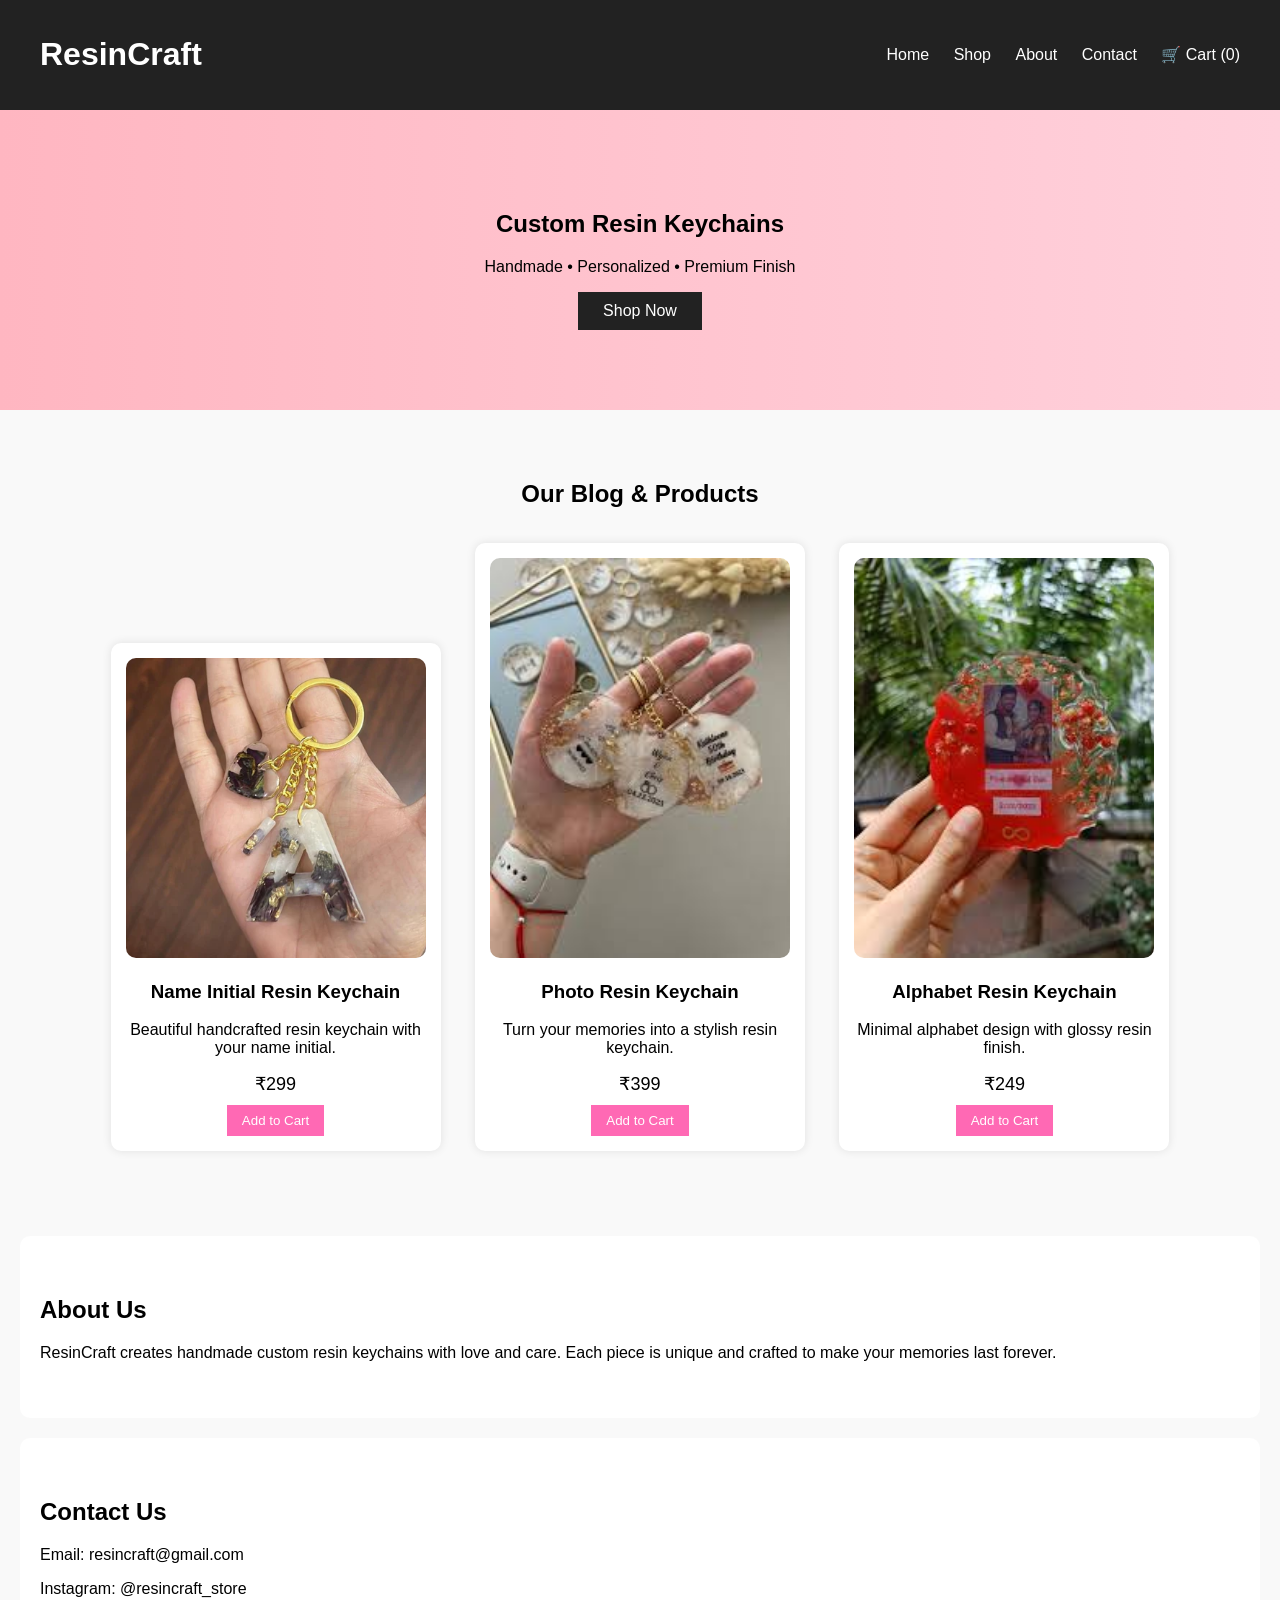
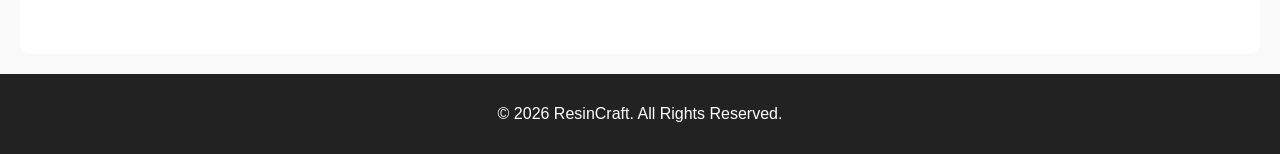
<file: index.html>
<!DOCTYPE html>
<html lang="en">
<head>
    <meta charset="UTF-8">
    <title>Resin Keychains Store</title>
    <link rel="stylesheet" href="style.css">
</head>
<body>

<header>
    <h1>ResinCraft</h1>
    <nav>
        <a href="#home">Home</a>
        <a href="#shop">Shop</a>
        <a href="#about">About</a>
        <a href="#contact">Contact</a>
        <a href="cart.html">🛒 Cart (<span id="cart-count">0</span>)</a>
    </nav>
</header>

<section id="home" class="hero">
    <h2>Custom Resin Keychains</h2>
    <p>Handmade • Personalized • Premium Finish</p>
    <button onclick="document.getElementById('shop').scrollIntoView({behavior:'smooth'})">
        Shop Now
    </button>
</section>

<section id="shop" class="products">
    <h2>Our Blog & Products</h2>

    <div class="product-card">
        <img src="1.jpg.webp" width="300">
        <h3>Name Initial Resin Keychain</h3>
        <p>Beautiful handcrafted resin keychain with your name initial.</p>
        <span>₹299</span>
        <button onclick="addToCart('Name Initial Resin Keychain',299)">
            Add to Cart
        </button>
    </div>

    <div class="product-card">
        <img src="2.jpeg" width="300">
        <h3>Photo Resin Keychain</h3>
        <p>Turn your memories into a stylish resin keychain.</p>
        <span>₹399</span>
        <button onclick="addToCart('Photo Resin Keychain',399)">
            Add to Cart
        </button>
    </div>

    <div class="product-card">
        <img src="3.jpeg" width="300">
        <h3>Alphabet Resin Keychain</h3>
        <p>Minimal alphabet design with glossy resin finish.</p>
        <span>₹249</span>
        <button onclick="addToCart('Alphabet Resin Keychain',249)">
            Add to Cart
        </button>
    </div>
</section>

<section id="about" class="about">
    <h2>About Us</h2>
    <p>
        ResinCraft creates handmade custom resin keychains with love and care.
        Each piece is unique and crafted to make your memories last forever.
    </p>
</section>

<section id="contact" class="contact">
    <h2>Contact Us</h2>
    <p>Email: resincraft@gmail.com</p>
    <p>Instagram: @resincraft_store</p>
</section>

<footer>
    <p>© 2026 ResinCraft. All Rights Reserved.</p>
</footer>

<script src="script.js"></script>
</body>
</html>
</file>
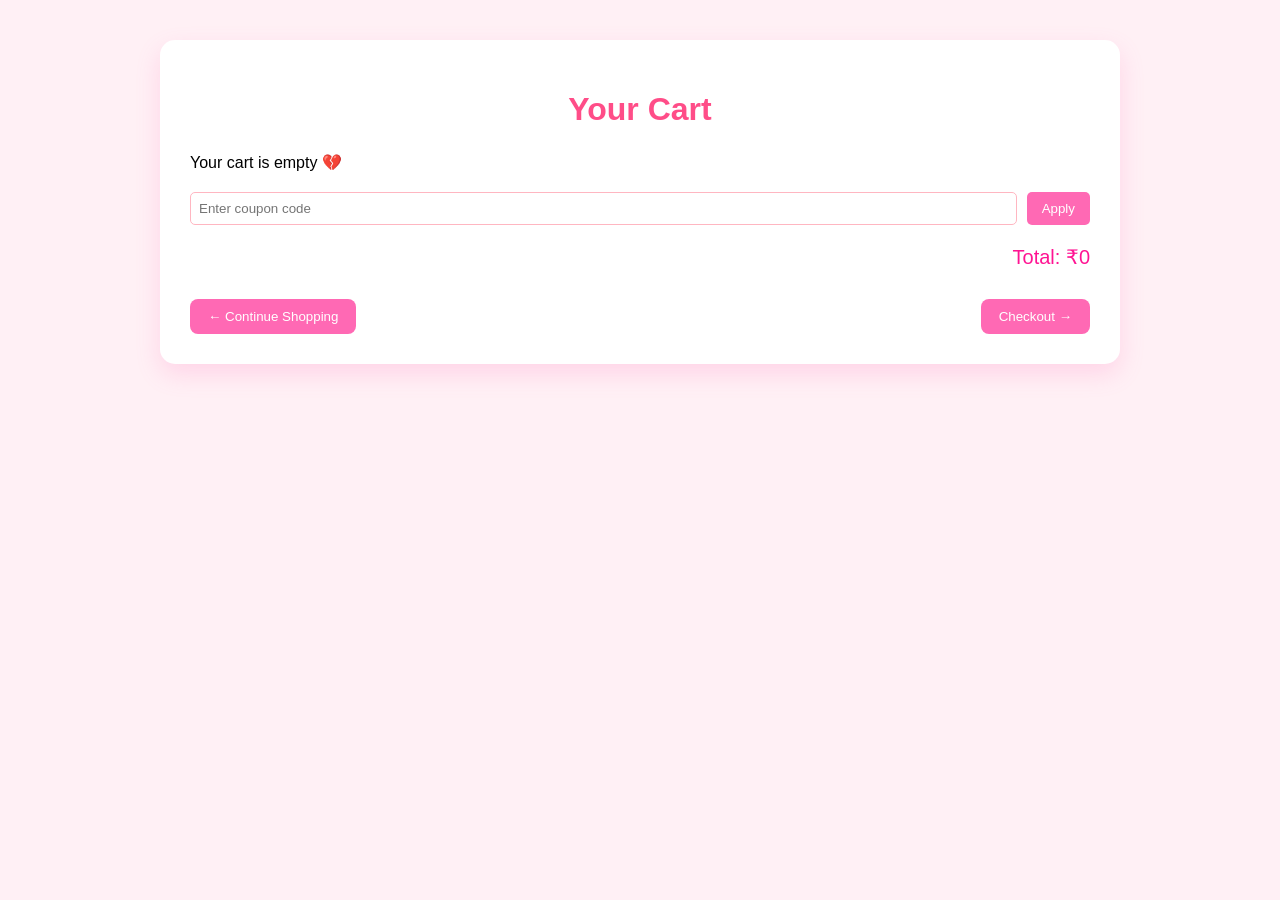
<file: cart.html>
<!DOCTYPE html>
<html lang="en">
<head>
<meta charset="UTF-8">
<title>Your Cart | ResinCraft</title>
<link rel="stylesheet" href="style.css">

<style>
body {
    background: #fff0f5;
}

.cart-container {
    max-width: 900px;
    margin: 40px auto;
    background: #ffffff;
    padding: 30px;
    border-radius: 15px;
    box-shadow: 0 10px 25px rgba(255,105,180,0.2);
}

.cart-container h1 {
    text-align: center;
    color: #ff4d88;
    margin-bottom: 25px;
}

.cart-item {
    display: flex;
    justify-content: space-between;
    align-items: center;
    padding: 15px 0;
    border-bottom: 1px solid #ffe0eb;
}

.cart-item-name {
    font-weight: 600;
}

.qty-box button {
    background: #ff69b4;
    border: none;
    color: white;
    padding: 5px 10px;
    border-radius: 5px;
    cursor: pointer;
}

.remove-btn {
    background: #ff4d6d;
    margin-left: 10px;
}

.cart-total {
    text-align: right;
    font-size: 20px;
    margin-top: 20px;
    color: #ff1493;
}

.coupon {
    margin-top: 20px;
    display: flex;
    gap: 10px;
}

.coupon input {
    flex: 1;
    padding: 8px;
    border-radius: 5px;
    border: 1px solid #ffb6c1;
}

.coupon button {
    background: #ff69b4;
    border: none;
    padding: 8px 15px;
    color: white;
    border-radius: 5px;
}

.cart-actions {
    display: flex;
    justify-content: space-between;
    margin-top: 30px;
}

.cart-actions button {
    background: #ff69b4;
    border: none;
    padding: 10px 18px;
    color: white;
    border-radius: 8px;
    cursor: pointer;
}
</style>
</head>

<body>

<div class="cart-container">
<h1>Your Cart</h1>

<div id="cart-items"></div>

<div class="coupon">
    <input type="text" id="coupon" placeholder="Enter coupon code">
    <button onclick="applyCoupon()">Apply</button>
</div>

<div class="cart-total">
    Total: ₹<span id="total">0</span>
</div>

<div class="cart-actions">
    <a href="index.html"><button>← Continue Shopping</button></a>
    <a href="checkout.html"><button>Checkout →</button></a>
</div>
</div>

<script>
let cart = JSON.parse(localStorage.getItem("cart")) || [];
let discount = 0;

function renderCart() {
    let cartItems = document.getElementById("cart-items");
    cartItems.innerHTML = "";
    let total = 0;

    if (cart.length === 0) {
        cartItems.innerHTML = "<p>Your cart is empty 💔</p>";
        document.getElementById("total").innerText = 0;
        return;
    }

    cart.forEach((item, index) => {
        let itemTotal = item.price * item.qty;
        total += itemTotal;

        cartItems.innerHTML += `
            <div class="cart-item">
                <div class="cart-item-name">
                    ${item.name}
                </div>

                <div class="qty-box">
                    <button onclick="changeQty(${index}, -1)">−</button>
                    ${item.qty}
                    <button onclick="changeQty(${index}, 1)">+</button>
                    ₹${itemTotal}
                    <button class="remove-btn" onclick="removeItem(${index})">Remove</button>
                </div>
            </div>
        `;
    });

    total = total - (total * discount / 100);
    document.getElementById("total").innerText = total;
}

function changeQty(index, change) {
    cart[index].qty += change;
    if (cart[index].qty <= 0) cart.splice(index, 1);
    localStorage.setItem("cart", JSON.stringify(cart));
    renderCart();
}

function removeItem(index) {
    cart.splice(index, 1);
    localStorage.setItem("cart", JSON.stringify(cart));
    renderCart();
}

function applyCoupon() {
    let code = document.getElementById("coupon").value.toUpperCase();
    if (code === "SAVE10") discount = 10;
    else if (code === "RESIN20") discount = 20;
    else {
        alert("Invalid coupon");
        return;
    }
    alert("Coupon applied!");
    renderCart();
}

renderCart();
</script>

</body>
</html>
</file>
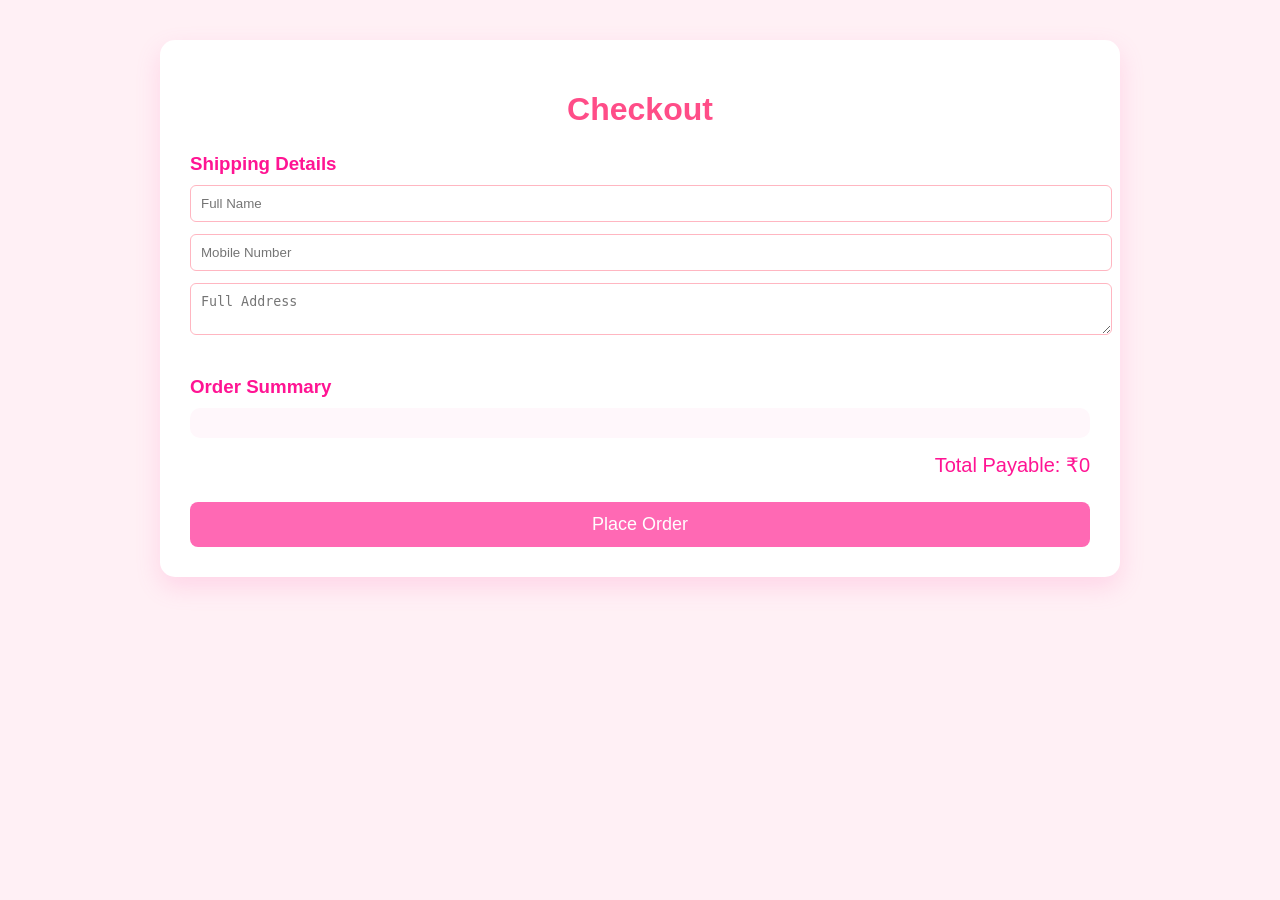
<file: checkout.html>
<!DOCTYPE html>
<html lang="en">
<head>
<meta charset="UTF-8">
<title>Checkout | ResinCraft</title>
<link rel="stylesheet" href="style.css">

<style>
body {
    background: #fff0f5;
    font-family: Arial, sans-serif;
}

.checkout-container {
    max-width: 900px;
    margin: 40px auto;
    background: white;
    padding: 30px;
    border-radius: 15px;
    box-shadow: 0 10px 25px rgba(255,105,180,0.2);
}

.checkout-container h1 {
    text-align: center;
    color: #ff4d88;
    margin-bottom: 25px;
}

.section-title {
    margin-top: 25px;
    margin-bottom: 10px;
    color: #ff1493;
}

input, textarea {
    width: 100%;
    padding: 10px;
    margin-bottom: 12px;
    border-radius: 6px;
    border: 1px solid #ffb6c1;
}

.order-summary {
    background: #fff7fb;
    padding: 15px;
    border-radius: 10px;
}

.order-item {
    display: flex;
    justify-content: space-between;
    margin-bottom: 8px;
}

.total {
    text-align: right;
    font-size: 20px;
    margin-top: 15px;
    color: #ff1493;
}

.place-order {
    width: 100%;
    margin-top: 25px;
    padding: 12px;
    background: #ff69b4;
    border: none;
    color: white;
    font-size: 18px;
    border-radius: 8px;
    cursor: pointer;
}
</style>
</head>

<body>

<div class="checkout-container">
<h1>Checkout</h1>

<h3 class="section-title">Shipping Details</h3>
<input type="text" id="name" placeholder="Full Name" required>
<input type="text" id="phone" placeholder="Mobile Number" required>
<textarea id="address" placeholder="Full Address" required></textarea>

<h3 class="section-title">Order Summary</h3>
<div class="order-summary" id="order-summary"></div>

<div class="total">
    Total Payable: ₹<span id="total">0</span>
</div>

<button class="place-order" onclick="placeOrder()">
    Place Order
</button>
</div>

<script>
let cart = JSON.parse(localStorage.getItem("cart")) || [];
let total = 0;
cart.forEach(i => total += i.price * i.qty);

function placeOrder() {
    let name = document.getElementById("name").value;
    let phone = document.getElementById("phone").value;
    let address = document.getElementById("address").value;

    if (!name || !phone || !address) {
        alert("Fill all details");
        return;
    }

    fetch("save_order.php", {
        method: "POST",
        headers: { "Content-Type": "application/x-www-form-urlencoded" },
        body:
            "name=" + name +
            "&phone=" + phone +
            "&address=" + address +
            "&items=" + JSON.stringify(cart) +
            "&total=" + total
    })
    .then(res => res.text())
    .then(data => {
        if (data === "success") {
            localStorage.removeItem("cart");
            alert("Order placed successfully 🎉");
            window.location.href = "index.html";
        }
    });
}
</script>

</body>
</html>
</file>
<file: style.css>
body {
    margin: 0;
    font-family: Arial, sans-serif;
    background: #f9f9f9;
}

header {
    background: #222;
    color: white;
    padding: 15px 40px;
    display: flex;
    justify-content: space-between;
    align-items: center;
}

nav a {
    color: white;
    margin-left: 20px;
    text-decoration: none;
}

.hero {
    background: linear-gradient(to right, #ffb6c1, #ffd1dc);
    padding: 80px 20px;
    text-align: center;
}

.hero button {
    padding: 10px 25px;
    border: none;
    background: #222;
    color: white;
    font-size: 16px;
    cursor: pointer;
}

.products {
    padding: 50px 20px;
    text-align: center;
}

.product-card {
    background: white;
    width: 300px;
    display: inline-block;
    margin: 15px;
    padding: 15px;
    border-radius: 10px;
    box-shadow: 0 0 10px rgba(0,0,0,0.1);
}

.product-card img {
    width: 100%;
    border-radius: 10px;
}

.product-card span {
    display: block;
    font-size: 18px;
    margin: 10px 0;
}

.product-card button {
    padding: 8px 15px;
    background: #ff69b4;
    border: none;
    color: white;
    cursor: pointer;
}

.about, .contact {
    padding: 40px 20px;
    background: white;
    margin: 20px;
    border-radius: 10px;
}

footer {
    background: #222;
    color: white;
    text-align: center;
    padding: 15px;
}
</file>
